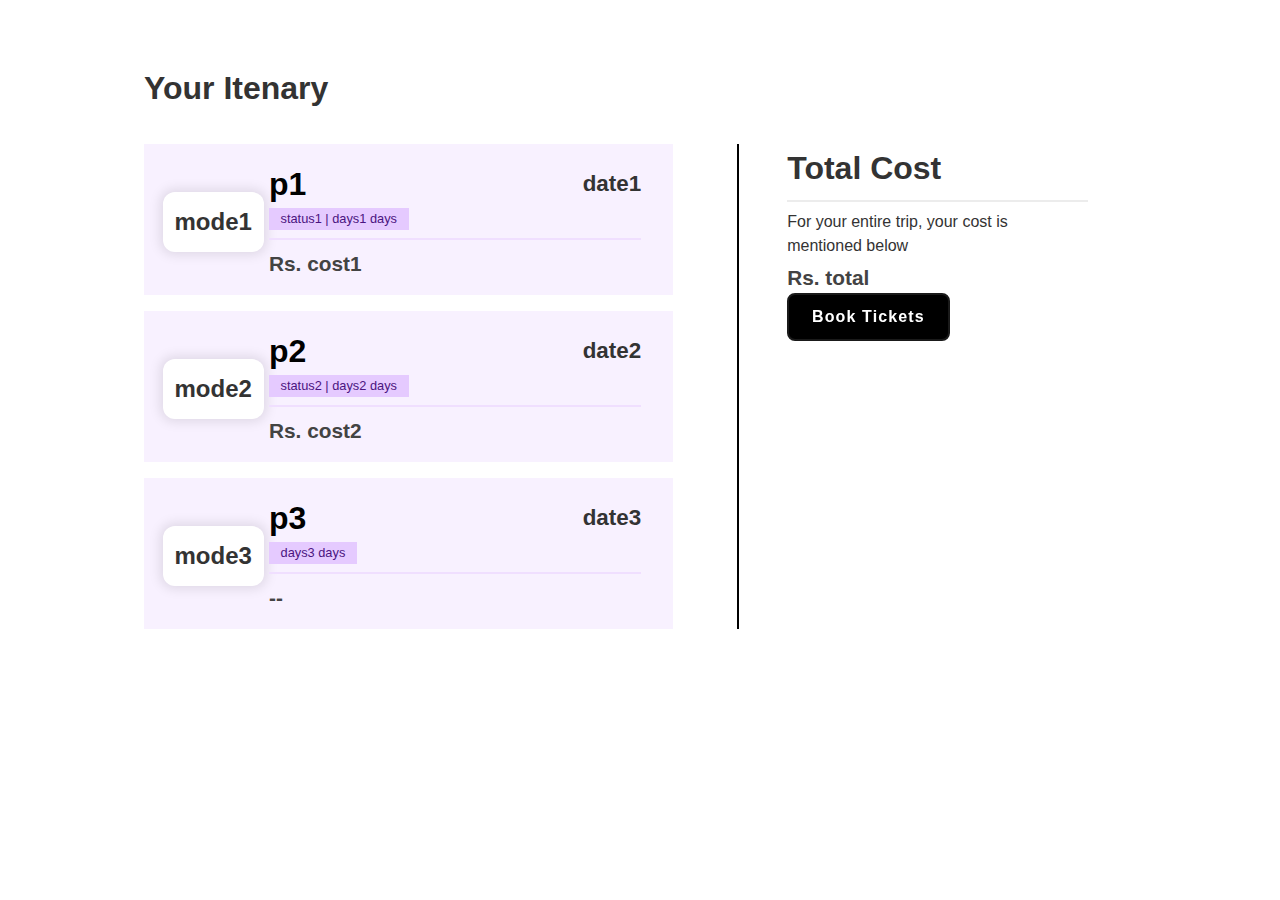
<file: itenary.html>
<!DOCTYPE html>
<html lang="en">
  <head>
    <title>Itinerary</title>
    <meta charset="UTF-8" />
    <meta name="viewport" content="width=device-width, initial-scale=1" />
    <link href="http://fonts.cdnfonts.com/css/product-sans" rel="stylesheet" />
    <style>
      * {
        margin: 0;
        padding: 0;
        box-sizing: border-box;
        font-family: "Product Sans", sans-serif;
        scroll-behavior: smooth;
        font-variant-numeric: slashed-zero;
      }

      h1,
      h2 {
        margin: 0 !important;
        padding: 0 !important;
        white-space: nowrap;
      }

      body {
        margin: 4em 0;
        padding: 0 9em;
        font-size: 16px;
        line-height: 1.5;
        color: #333;
        background-color: #fff;
        width: 100%;
      }

      .mainDiv {
        /* padding: 1em 0; */
        /* background-color: red; */
        margin: 2em 0;
        width: 100%;
        display: flex;
        justify-content: space-between;
        align-items: flex-start;
        height: auto;
      }

      .listDiv {
        display: flex;
        flex-direction: column;
        gap: 1em;
        width: 60%;
        border-right: 2px solid #000;
        padding-right: 4rem;
      }

      .costDiv {
        width: 40%;
        padding: 0 3rem;
        /* padding: 0 3rem; */
      }

      .hrStyle {
        border: 0.5px solid rgb(236, 236, 236);
        width: 100%;
        margin: 0.5em 0;
      }

      .listItem {
        display: flex;
        /* justify-content: space-between; */
        align-items: flex-start;
        background-color: rgb(248, 241, 255);
        padding: 1em 2em;
        /* background-color: red; */
      }

      .row {
        display: flex;
        justify-content: space-between;
        align-items: center;
        width: 100%;
      }

      .itemLeft {
        width: 20%;
        /* height: 3em;
    background-color: rgb(237, 220, 255); */
      }

      .modeStyle {
        width: 80%;
        /* height: 6em; */
        /* background-color: rgb(237, 220, 255); */
        display: flex;
        justify-content: center;
        margin-top: 0.5em;
        align-items: center;
      }

      .modeStyle img {
        height: 4em;
        width: 4em;
        /* object-fit: cover; */
        object-position: center;
      }

      .modeText {
        font-size: 1.5em;
        font-weight: 600;
        /* margin-left: 1em; */
        margin-top: 1em;
        background-color: #ffffff;
        padding: 0.5em;
        border-radius: 0.5em;
        box-shadow: 0 0 0.5em 0.1em rgb(0 0 0 / 10%);
      }

      .itemRight {
        width: 80%;
        /* background-color: rgb(0, 0, 0); */
      }

      .dateStyle {
        font-size: 1.4em;
        font-weight: bold;
        /* color: rgb(0, 0, 0); */
        /* background-color: rebeccapurple; */
      }

      .priceStyle {
        margin-top: 0.2em;
        font-variant-numeric: slashed-zero;
        font-size: 1.3em;
        font-weight: bold;
        color: rgb(67, 67, 67);
      }

      .statusStyle {
        padding: 0.1em 0.9em;
        font-size: 0.8rem;
        width: fit-content;
        background-color: rgb(229, 202, 255);
        color: rgb(75, 20, 129);
      }

      .placeStyle {
        font-size: 2em;
        font-weight: bold;
        color: rgb(0, 0, 0);
      }

      /* CSS */
      .button-27 {
        appearance: none;
        background-color: #000000;
        border: 2px solid #1a1a1a;
        border-radius: 8px;
        box-sizing: border-box;
        color: #ffffff;
        cursor: pointer;
        display: inline-block;
        font-size: 16px;
        font-weight: 600;
        letter-spacing: 0.07em;
        line-height: normal;
        margin: 0;
        /* min-height: 50px; */
        min-width: 0;
        outline: none;
        padding: 13px 23px;
        text-align: center;
        text-decoration: none;
        transition: all 300ms cubic-bezier(0.23, 1, 0.32, 1);
        user-select: none;
        -webkit-user-select: none;
        touch-action: manipulation;
        width: auto;
        will-change: transform;
      }

      .button-27:disabled {
        pointer-events: none;
      }

      .button-27:hover {
        box-shadow: rgba(0, 0, 0, 0.25) 0 8px 15px;
        transform: translateY(-2px);
      }

      .button-27:active {
        box-shadow: none;
        transform: translateY(0);
      }

      /* The Modal (background) */
      .modal {
        display: none; /* Hidden by default */
        position: fixed; /* Stay in place */
        z-index: 1; /* Sit on top */
        padding-top: 100px; /* Location of the box */
        left: 0;
        top: 0;
        width: 100%; /* Full width */
        height: 100%; /* Full height */
        overflow: auto; /* Enable scroll if needed */
        background-color: rgb(0, 0, 0); /* Fallback color */
        background-color: rgba(0, 0, 0, 0.4); /* Black w/ opacity */
      }

      /* Modal Content */
      .modal-content {
        position: relative;
        background-color: #fefefe;
        margin: auto;
        padding: 0;
        border: 1px solid #888;
        width: 40%;
        padding: 1.5em;
        box-shadow: 0 4px 8px 0 rgba(0, 0, 0, 0.2),
          0 6px 20px 0 rgba(0, 0, 0, 0.19);
        -webkit-animation-name: animatetop;
        -webkit-animation-duration: 0.4s;
        animation-name: animatetop;
        animation-duration: 0.4s;
        border-radius: 1em;
      }

      /* Add Animation */
      @-webkit-keyframes animatetop {
        from {
          top: -300px;
          opacity: 0;
        }
        to {
          top: 0;
          opacity: 1;
        }
      }

      @keyframes animatetop {
        from {
          top: -300px;
          opacity: 0;
        }
        to {
          top: 0;
          opacity: 1;
        }
      }

      /* The Close Button */
      .close {
        color: white;
        float: right;
        font-size: 28px;
        font-weight: bold;
      }

      .close:hover,
      .close:focus {
        color: #000;
        text-decoration: none;
        cursor: pointer;
      }

      .modal-header {
        padding: 2px 16px;
        background-color: #ffffff;
        color: black;
      }

      .modal-body {
        padding: 2px 16px;
      }

      .modal-footer {
        padding: 2px 16px;
        background-color: rgb(75, 20, 129);
        color: white;
      }

      .payBtn {
        background-color: white;
        color: black;
        border: 1px solid black;
        padding: 1em;
        border-radius: 0.5em;
        margin: 0.5em;
        text-align: center;
        cursor: pointer;
        transition-delay: 0.1s;
      }

      .payBtn:hover {
        background-color: rgb(75, 20, 129, 0.1);
      }
    </style>
  </head>
  <body>
    <h1>Your Itenary</h1>
    <div id="myModal" class="modal">
      <!-- Modal content -->
      <div class="modal-content">
        <div class="modal-header">
          <span class="close">×</span>
          <h2>Payment</h2>
        </div>
        <div class="modal-body">
          <div class="payBtn">GPay</div>
          <div class="payBtn">PayTM</div>
          <div class="payBtn">PayPal</div>
          <div class="payBtn">Credit / Debit card</div>
        </div>
        <div class="modal-footer">
          <!-- <h3>Modal Footer</h3> -->
        </div>
      </div>
    </div>
    <div class="mainDiv">
      <div class="listDiv">
        <div class="listItem">
          <div class="itemLeft">
            <div class="modeStyle">
              <div class="modeText">mode1</div>
            </div>
          </div>
          <div class="itemRight">
            <div class="row">
              <div class="placeStyle">p1</div>
              <div class="dateStyle">date1</div>
            </div>
            <div class="statusStyle">status1 | days1 days</div>
            <hr
              class="hrStyle"
              style="border: 0.5px solid rgb(240, 223, 255)"
            />
            <div class="priceStyle">Rs. cost1</div>
          </div>
        </div>

        <!-- <hr class="hrStyle" /> -->

        <div class="listItem">
          <div class="itemLeft">
            <div class="modeStyle">
              <div class="modeText">mode2</div>
            </div>
          </div>
          <div class="itemRight">
            <div class="row">
              <div class="placeStyle">p2</div>
              <div class="dateStyle">date2</div>
            </div>
            <div class="statusStyle">status2 | days2 days</div>
            <hr
              class="hrStyle"
              style="border: 0.5px solid rgb(240, 223, 255)"
            />
            <div class="priceStyle">Rs. cost2</div>
          </div>
        </div>

        <!-- <hr class="hrStyle" /> -->

        <div class="listItem">
          <div class="itemLeft">
            <div class="modeStyle">
              <div class="modeText">mode3</div>
            </div>
          </div>
          <div class="itemRight">
            <div class="row">
              <div class="placeStyle">p3</div>
              <div class="dateStyle">date3</div>
            </div>
            <div class="statusStyle">days3 days</div>
            <hr
              class="hrStyle"
              style="border: 0.5px solid rgb(240, 223, 255)"
            />
            <div class="priceStyle">--</div>
          </div>
        </div>

        <!-- <hr class="hrStyle" /> -->
      </div>
      <div class="costDiv">
        <h1>Total Cost</h1>
        <hr class="hrStyle" />
        <p>
          For your entire trip, your cost is <br />
          mentioned below
        </p>
        <div class="priceStyle">Rs. total</div>
        <!-- <form action="/book" method="POST" style="margin-top: 0.4em">
          <input
            type="text"
            name="username"
            id="username"
            style="display: none"
            value=""
          /> -->
        <button class="button-27" id="bookBtn">Book Tickets</button>
        <!-- </form> -->
      </div>
    </div>

    <br />
    <script>
      // document
      //   .getElementById("username")
      //   .setAttribute("value", localStorage.getItem("username"));

      var modal = document.getElementById("myModal");

      // Get the button that opens the modal
      var btn = document.getElementById("bookBtn");

      // Get the <span> element that closes the modal
      var span = document.getElementsByClassName("close")[0];

      // When the user clicks the button, open the modal
      btn.onclick = function () {
        modal.style.display = "block";
      };

      // When the user clicks on <span> (x), close the modal
      span.onclick = function () {
        modal.style.display = "none";
      };

      // When the user clicks anywhere outside of the modal, close it
      window.onclick = function (event) {
        if (event.target == modal) {
          modal.style.display = "none";
        }
      };

      var payBtn = document.getElementsByClassName("payBtn");
      for (var i = 0; i < payBtn.length; i++) {
        payBtn[i].addEventListener("click", function () {
          // send POST request to /book
          xhr = new XMLHttpRequest();
          xhr.open("POST", "/book", true);
          xhr.setRequestHeader(
            "Content-Type",
            "application/x-www-form-urlencoded"
          );
          xhr.send("username=" + localStorage.getItem("username"));
          alert("Payment Successful");
          modal.style.display = "none";
          window.location.href = "/";
        });
      }

      function showAlert() {
        alert("Your tickets have been booked successfully");
      }
    </script>
  </body>
</html>
</file>
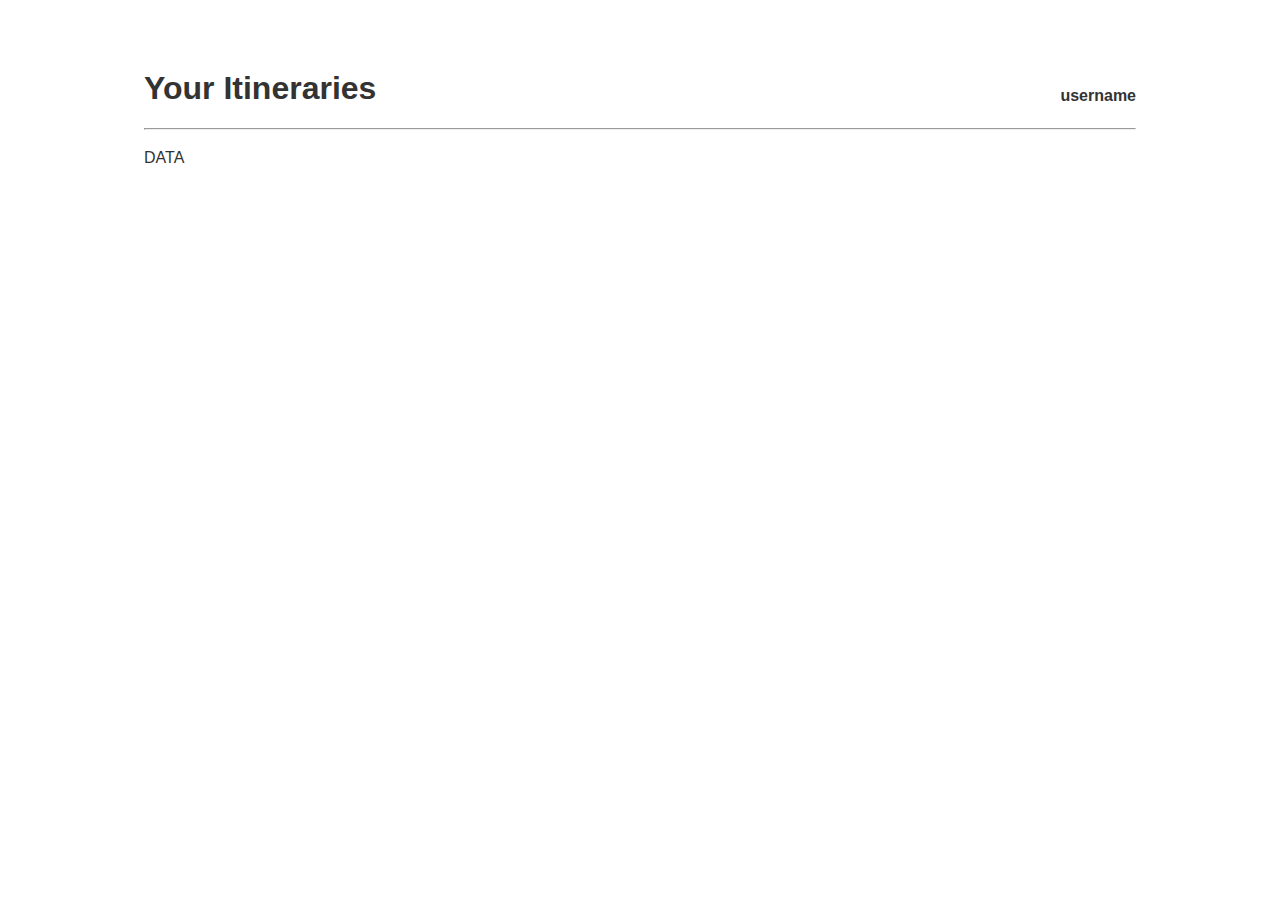
<file: profile.html>
<!DOCTYPE html>
<html lang="en">
  <head>
    <meta charset="UTF-8" />
    <meta http-equiv="X-UA-Compatible" content="IE=edge" />
    <meta name="viewport" content="width=device-width, initial-scale=1.0" />
    <link href="http://fonts.cdnfonts.com/css/product-sans" rel="stylesheet" />
    <title>Profile</title>
    <style>
      * {
        margin: 0;
        padding: 0;
        box-sizing: border-box;
        font-family: "Product Sans", sans-serif;
        scroll-behavior: smooth;
        font-variant-numeric: slashed-zero;
      }

      h1,
      h2 {
        padding: 0 !important;
        white-space: nowrap;
        margin-bottom: 0.5em;
      }

      body {
        margin: 4em 0;
        padding: 0 9em;
        font-size: 16px;
        line-height: 1.5;
        color: #333;
        background-color: #fff;
        width: 100%;
      }

      ul {
        list-style: none;
        margin-top: 1em;
      }

      li {
        margin-bottom: 0.5em;
        padding: 1em;
        color: black;
        border-radius: 0.5em;
        background-color: white;
        box-shadow: 0 0 0.5em 0.1em rgb(0 0 0 / 10%);
        display: flex;
        flex-direction: row;
        justify-content: space-between;
        font-size: 20px;
      }

      .itPlaces {
        display: flex;
        flex-direction: column;
      }

      .date {
        margin-top: 0.5em;
        width: fit-content;
        font-size: 14px;
        background-color: rgba(75, 20, 129, 0.2);
        padding: 0.1em;
        color: rgb(75, 20, 129);
        text-align: center;
        padding: 0.2em 0.5em;
      }

      .header {
        display: flex;
        flex-direction: row;
        justify-content: space-between;
        align-items: center;
      }

      .cost {
        font-weight: bold;
      }
    </style>
  </head>
  <body>
    <div class="header">
      <h1>Your Itineraries</h1>
      <h4>username</h4>
    </div>
    <hr />
    <ul>
      DATA
    </ul>
  </body>
</html>
</file>
